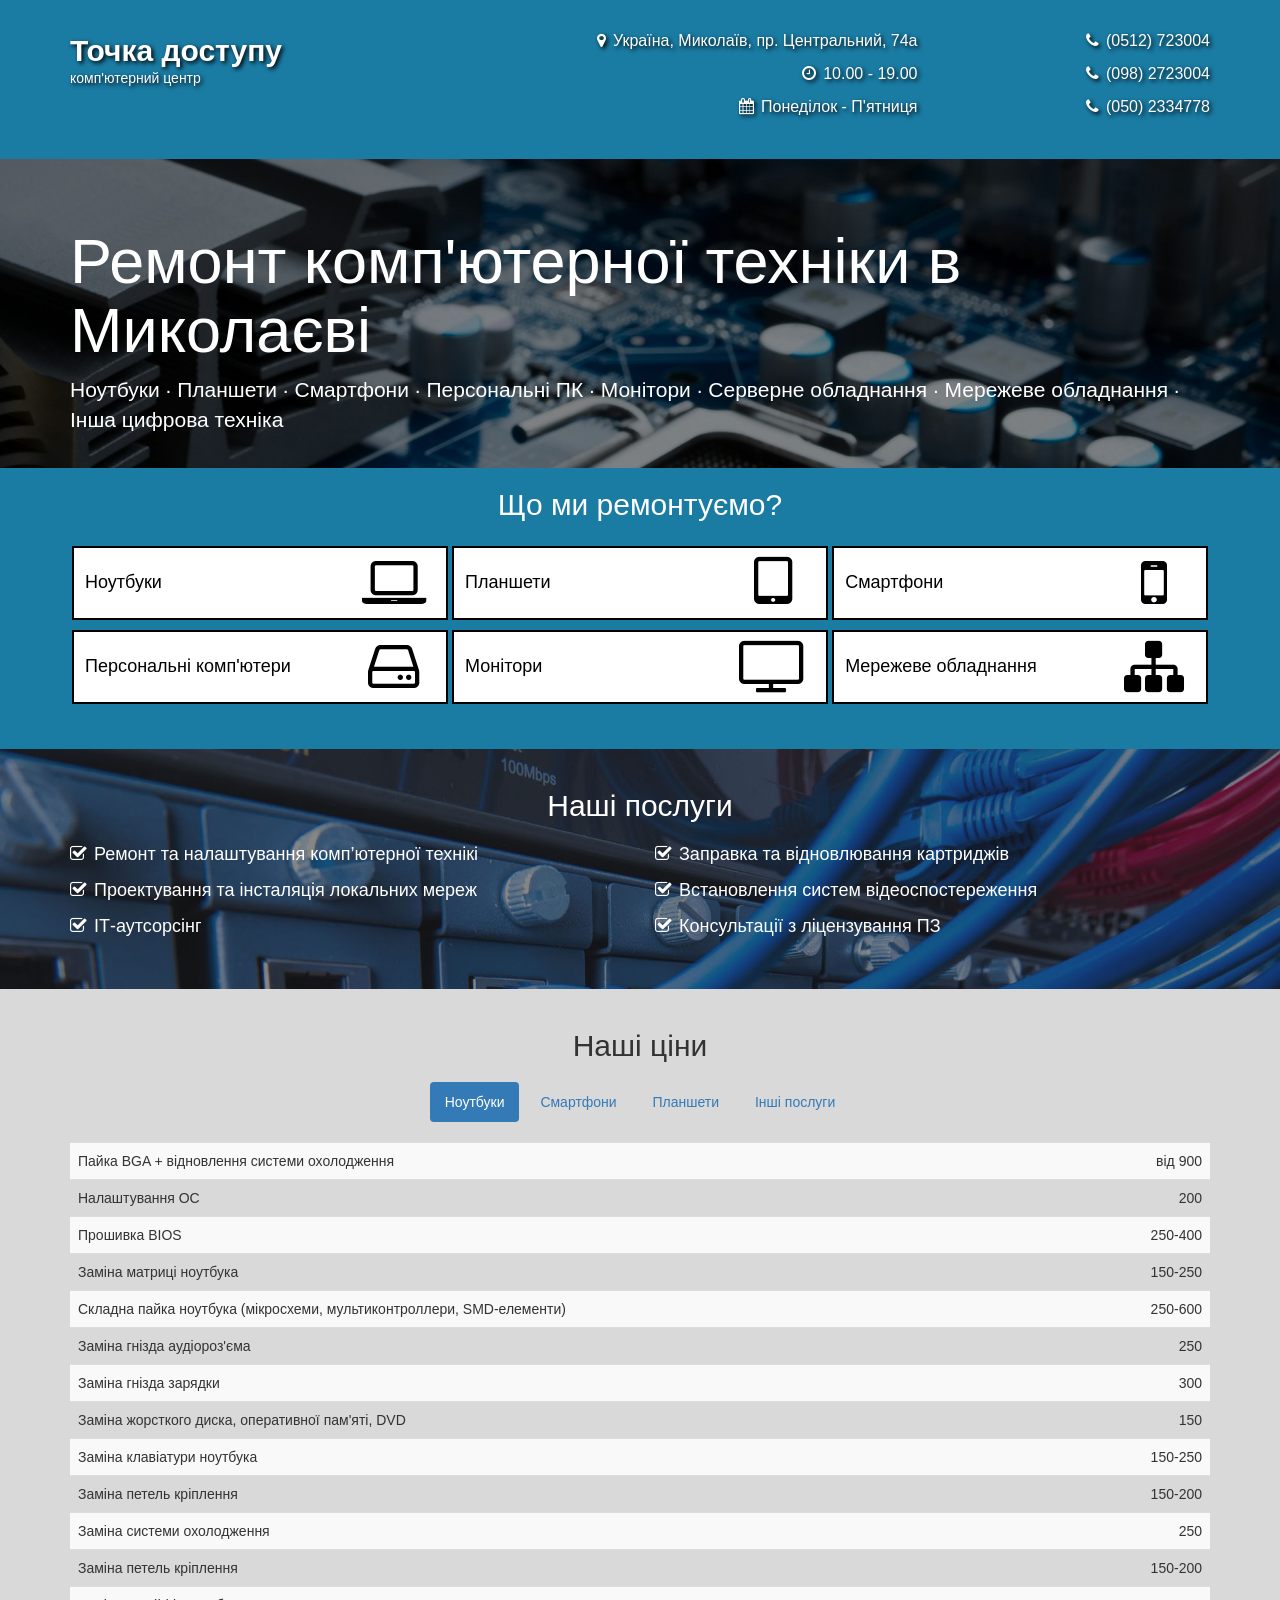
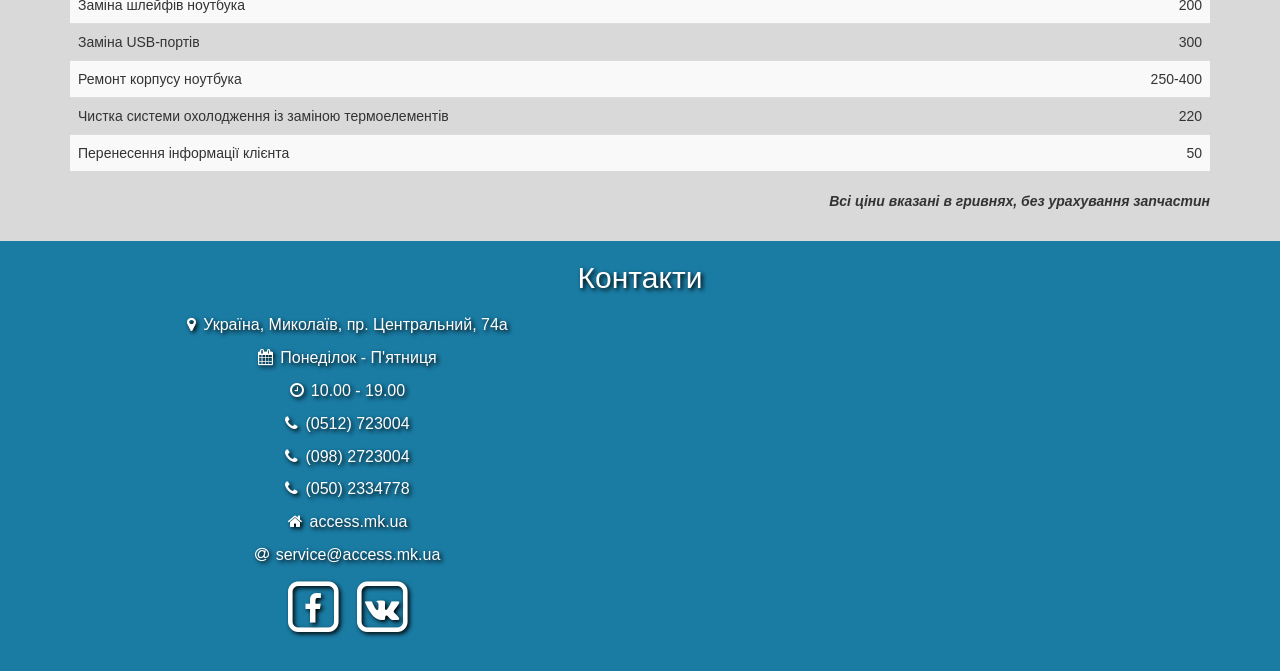
<file: index.html>
<!DOCTYPE html>
<html lang="ru">
<head>
    <meta charset="UTF-8">
    <meta name="viewport" content="width=device-width, initial-scale=1">
    <title>Точка Доступа</title>
    <link href="main.css" rel="stylesheet">
    <link href="css/bootstrap.min.css" rel="stylesheet">
    <link rel="stylesheet" href="css/font-awesome.min.css">
</head>
<body>

<!-- Yandex.Metrika counter -->
<script type="text/javascript">
    (function (d, w, c) {
        (w[c] = w[c] || []).push(function() {
            try {
                w.yaCounter39085550 = new Ya.Metrika({
                    id:39085550,
                    clickmap:true,
                    trackLinks:true,
                    accurateTrackBounce:true,
                    webvisor:true
                });
            } catch(e) { }
        });

        var n = d.getElementsByTagName("script")[0],
                s = d.createElement("script"),
                f = function () { n.parentNode.insertBefore(s, n); };
        s.type = "text/javascript";
        s.async = true;
        s.src = "https://mc.yandex.ru/metrika/watch.js";

        if (w.opera == "[object Opera]") {
            d.addEventListener("DOMContentLoaded", f, false);
        } else { f(); }
    })(document, window, "yandex_metrika_callbacks");
</script>
<noscript><div><img src="https://mc.yandex.ru/watch/39085550" style="position:absolute; left:-9999px;" alt="" /></div></noscript>
<!-- /Yandex.Metrika counter -->

<div class="head">
    <div class="container">
        <div class="row">
            <div class="col-sm-4 head-brand">
                <p class="brandname">Точка доступу</p>
                <p class="second-text">комп'ютерний центр</p>
            </div>
            <div class="col-sm-5 head-adress">
                <p><i class="fa fa-map-marker" aria-hidden="true"></i>Україна, Миколаїв, пр. Центральний, 74a</p>
                <p><i class="fa fa-clock-o" aria-hidden="true"></i>10.00 - 19.00</p>
                <p><i class="fa fa-calendar" aria-hidden="true"></i>Понеділок - П'ятниця</p>
            </div>
            <div class="col-sm-3 head-phones">
                <p><i class="fa fa-phone" aria-hidden="true"></i>(0512) 723004</p>
                <p><i class="fa fa-phone" aria-hidden="true"></i>(098) 2723004</p>
                <p><i class="fa fa-phone" aria-hidden="true"></i>(050) 2334778</p>
            </div>
        </div>
    </div>
</div>

<div class="jumbotron">
    <div class="container">
        <h1>Ремонт комп'ютерної техніки в Миколаєві</h1>
        <p>Ноутбуки ∙ Планшети ∙ Смартфони ∙ Персональні ПК ∙ Монітори ∙ Серверне обладнання ∙ Мережеве обладнання ∙ Інша цифрова техніка</p>
    </div>
</div>

<div class="services1">
    <div class="container">
        <h2>Що ми ремонтуємо?</h2>
        <ul class="buttons">
            <a class="button" href="#price"><li>Ноутбуки</li><i class="fa fa-laptop" aria-hidden="true"></i></a>
            <a class="button" href="#price"><li>Планшети</li><i class="fa fa-tablet" aria-hidden="true"></i></a>
            <a class="button" href="#price"><li>Смартфони</li><i class="fa fa-mobile" aria-hidden="true"></i></a>
            <a class="button" href="#price"><li>Персональні комп'ютери</li><i class="fa fa-hdd-o" aria-hidden="true"></i></a>
            <a class="button" href="#price"><li>Монітори</li><i class="fa fa-television" aria-hidden="true"></i></a>
            <a class="button" href="#price"><li>Мережеве обладнання</li><i class="fa fa-sitemap" aria-hidden="true"></i></a>
        </ul>
    </div>
</div>

<div class="services2">
    <div class="container">
        <h2>Наші послуги</h2>
        <div class="row">
            <div class="col-sm-6">
                <p><i class="fa fa-check-square-o" aria-hidden="true"></i>Ремонт та налаштування комп’ютерної технікі</p>
                <p><i class="fa fa-check-square-o" aria-hidden="true"></i>Проектування та інсталяція локальних мереж</p>
                <p><i class="fa fa-check-square-o" aria-hidden="true"></i>ІТ-аутсорсінг</p>
            </div>
            <div class="col-sm-6">
                <p><i class="fa fa-check-square-o" aria-hidden="true"></i>Заправка та відновлювання картриджів</p>
                <p><i class="fa fa-check-square-o" aria-hidden="true"></i>Встановлення систем відеоспостереження</p>
                <p><i class="fa fa-check-square-o" aria-hidden="true"></i>Консультації з ліцензування ПЗ</p>
            </div>
        </div>

    </div>
</div>

<div class="prices" id="price">
    <div class="container">
        <h2>Наші ціни</h2>
        <ul class="nav nav-pills">
            <li class="active"><a data-toggle="pill" href="#notebooks">Ноутбуки</a></li>
            <li><a data-toggle="tab" href="#smartphones">Смартфони</a></li>
            <li><a data-toggle="tab" href="#tablets">Планшети</a></li>
            <li><a data-toggle="tab" href="#other">Інші послуги</a></li>
        </ul>

        <div class="tab-content">
            <div id="notebooks" class="tab-pane fade in active">
                <table class="table table-striped">
                    <tr>
                        <td>Пайка BGA + відновлення системи охолодження</td>
                        <td>від 900</td>
                    </tr>
                    <tr>
                        <td>Налаштування ОС</td>
                        <td>200</td>
                    </tr>
                    <tr>
                        <td>Прошивка BIOS</td>
                        <td>250-400</td>
                    </tr>
                    <tr>
                        <td>Заміна матриці ноутбука</td>
                        <td>150-250</td>
                    </tr>
                    <tr>
                        <td>Складна пайка ноутбука (мікросхеми, мультиконтроллери, SMD-елементи)</td>
                        <td>250-600</td>
                    </tr>
                    <tr>
                        <td>Заміна гнізда аудіороз'єма</td>
                        <td>250</td>
                    </tr>
                    <tr>
                        <td>Заміна гнізда зарядки</td>
                        <td>300</td>
                    </tr>
                    <tr>
                        <td>Заміна жорсткого диска, оперативної пам'яті, DVD</td>
                        <td>150</td>
                    </tr>
                    <tr>
                        <td>Заміна клавіатури ноутбука</td>
                        <td>150-250</td>
                    </tr>
                    <tr>
                        <td>Заміна петель кріплення</td>
                        <td>150-200</td>
                    </tr>
                    <tr>
                        <td>Заміна системи охолодження</td>
                        <td>250</td>
                    </tr>
                    <tr>
                        <td>Заміна петель кріплення</td>
                        <td>150-200</td>
                    </tr>
                    <tr>
                        <td>Заміна шлейфів ноутбука</td>
                        <td>200</td>
                    </tr>
                    <tr>
                        <td>Заміна USB-портів</td>
                        <td>300</td>
                    </tr>
                    <tr>
                        <td>Ремонт корпусу ноутбука</td>
                        <td>250-400</td>
                    </tr>
                    <tr>
                        <td>Чистка системи охолодження із заміною термоелементів</td>
                        <td>220</td>
                    </tr>
                    <tr>
                        <td>Перенесення інформації клієнта</td>
                        <td>50</td>
                    </tr>
                </table>
            </div>

            <div id="smartphones" class="tab-pane fade">
                <table class="table table-striped">
                    <tr>
                        <td>Заміна сенсорного скла в телефоні (в моделях з модульною системою)</td>
                        <td>500-1000</td>
                    </tr>
                    <tr>
                        <td>Прошивка смартфона</td>
                        <td>200-300</td>
                    </tr>
                    <tr>
                        <td>Заміна АКБ</td>
                        <td>100-200</td>
                    </tr>
                    <tr>
                        <td>Заміна шлейфів, кнопок, деталей смартфона</td>
                        <td>100-250</td>
                    </tr>
                    <tr>
                        <td>Заміна роз'єму живлення</td>
                        <td>150-350</td>
                    </tr>
                    <tr>
                        <td>Заміна модуля телефона</td>
                        <td>200-350</td>
                    </tr>
                    <tr>
                        <td>Заміна корпусу телефона</td>
                        <td>100-300</td>
                    </tr>
                    <tr>
                        <td>Заміна сенсора телефона</td>
                        <td>200-350</td>
                    </tr>
                    <tr>
                        <td>Заміна дисплея телефона</td>
                        <td>200-350</td>
                    </tr>
                    <tr>
                        <td>Заміна мікрофонів, динаміків</td>
                        <td>100-200</td>
                    </tr>
                    <tr>
                        <td>Старт акумулятора телефону</td>
                        <td>100</td>
                    </tr>
                    <tr>
                        <td>Пайка складна телефону</td>
                        <td>200-400</td>
                    </tr>
                </table>
            </div>

            <div id="tablets" class="tab-pane fade">
                <table class="table table-striped">
                    <tr>
                        <td>Заміна модуля планшета</td>
                        <td>250-400</td>
                    </tr>
                    <tr>
                        <td>Заміна дисплея планшета</td>
                        <td>250-400</td>
                    </tr>
                    <tr>
                        <td>Заміна сенсора планшета</td>
                        <td>250-400</td>
                    </tr>
                    <tr>
                        <td>Пайка планшета (складна)</td>
                        <td>200-400</td>
                    </tr>
                    <tr>
                        <td>Старт акумулятора планшета</td>
                        <td>100</td>
                    </tr>
                    <tr>
                        <td>Прошивка планшета</td>
                        <td>200-300</td>
                    </tr>
                    <tr>
                        <td>Заміна роз'єму живлення</td>
                        <td>150-350</td>
                    </tr>
                    <tr>
                        <td>Заміна шлейфів, кнопок, деталей планшета</td>
                        <td>150-250</td>
                    </tr>
                    <tr>
                        <td>Заміна мікрофонів, динаміків</td>
                        <td>150-300</td>
                    </tr>
                    <tr>
                        <td>Заміна корпусу, задньої кришки</td>
                        <td>150-300</td>
                    </tr>
                    <tr>
                        <td>Перепідключення шлейфів</td>
                        <td>100</td>
                    </tr>
                    <tr>
                        <td>Заміна акумулятора</td>
                        <td>150-250</td>
                    </tr>
                </table>
            </div>

            <div id="other" class="tab-pane fade">
                <table class="table table-striped">
                    <tr>
                        <td>Технічне обслуговування ПК (Чистка, заміна термоінтерфейсу)</td>
                        <td>від 100</td>
                    </tr>
                    <tr>
                        <td>Налаштування ОС</td>
                        <td>від 200</td>
                    </tr>
                    <tr>
                        <td>Налаштування серверної ОС</td>
                        <td>від 800</td>
                    </tr>
                    <tr>
                        <td>Налаштування VPN</td>
                        <td>від 600</td>
                    </tr>
                    <tr>
                        <td>Colocation (Колокейшн)</td>
                        <td>від 250/міс</td>
                    </tr>
                    <tr>
                        <td>Налаштування мережевого обладнання</td>
                        <td>від 50</td>
                    </tr>
                    <tr>
                        <td>Заміна комплектуючих в системному блоці</td>
                        <td>100</td>
                    </tr>
                    <tr>
                        <td>Заміна DC-кабеля</td>
                        <td>100</td>
                    </tr>
                    <tr>
                        <td>Перепайка конденсатора/транзистора 1шт. (до 4шт. включно - 100, кожен наступний по 25 грн.)</td>
                        <td>25</td>
                    </tr>
                    <tr>
                        <td>Обжимка LAN-кабеля</td>
                        <td>10</td>
                    </tr>
                </table>
            </div>
        </div>
        <p>Всі ціни вказані в гривнях, без урахування запчастин</p>
    </div>
</div>

<div class="contacts">
    <div class="container">
        <h2>Контакти</h2>
        <div class="row">
            <div class="col-sm-6 contacts-list">
                <p><i class="fa fa-map-marker" aria-hidden="true"></i>Україна, Миколаїв, пр. Центральний, 74a</p>
                <p><i class="fa fa-calendar" aria-hidden="true"></i>Понеділок - П'ятниця</p>
                <p><i class="fa fa-clock-o" aria-hidden="true"></i>10.00 - 19.00</p>
                <p><i class="fa fa-phone" aria-hidden="true"></i>(0512) 723004</p>
                <p><i class="fa fa-phone" aria-hidden="true"></i>(098) 2723004</p>
                <p><i class="fa fa-phone" aria-hidden="true"></i>(050) 2334778</p>
                <p><a href="http://access.mk.ua/"><i class="fa fa-home" aria-hidden="true"></i>access.mk.ua</a></p>
                <p><a href="mailto:service@access.mk.ua"><i class="fa fa-at" aria-hidden="true"></i>service@access.mk.ua</a></p>
                <p>
                    <a href="https://www.facebook.com/%D0%9A%D0%BE%D0%BC%D0%BF%D1%8E%D1%82%D0%B5%D1%80%D0%BD%D0%B8%D0%B9-%D1%86%D0%B5%D0%BD%D1%82%D1%80-%D0%A2%D0%BE%D1%87%D0%BA%D0%B0-%D0%B4%D0%BE%D1%81%D1%82%D1%83%D0%BF%D1%83-1034473183310160/">
                    <span class="fa-stack fa-2x">
                        <i class="fa fa-square-o fa-stack-2x"></i>
                        <i class="fa fa-facebook fa-stack-1x"></i>
                    </span>
                    </a>
                    <a href="https://vk.com/public127046961">
                    <span class="fa-stack fa-2x">
                        <i class="fa fa-square-o fa-stack-2x"></i>
                        <i class="fa fa-vk fa-stack-1x"></i>
                    </span>
                    </a>
                </p>
            </div>
            <div class="col-sm-6">
                <div class="map">
                    <script type="text/javascript" charset="utf-8" async src="https://api-maps.yandex.ru/services/constructor/1.0/js/?sid=W1zNMhnNHrheNbT8zpSdCI3nlTCS369J&amp;width=100%&amp;height=315&amp;lang=ru_RU&amp;sourceType=constructor&amp;scroll=false"></script>
                </div>
            </div>
        </div>

    </div>
</div>

<!-- jQuery (necessary for Bootstrap's JavaScript plugins) -->
<script src="https://ajax.googleapis.com/ajax/libs/jquery/1.11.3/jquery.min.js"></script>
<!-- Include all compiled plugins (below), or include individual files as needed -->
<script src="js/bootstrap.min.js"></script>
</body>
</html>
</file>
<file: main.css>
.head {
    background-color: #1A7BA3;
    color: #ffffff;
    padding-top: 30px;
    padding-bottom: 30px;
    text-shadow: 2px 2px 4px #000000;
}
.head .brandname {
    font-size: 30px;
    font-weight: bold;
    margin-bottom: -5px;
    white-space: nowrap;
}
.head .head-adress,
.head .head-phones {
    text-align: right;
    font-size: 16px;
    /*white-space: nowrap;*/
    /*border-left: 2px solid #d9d9d9;*/
}
i {
    margin-right: 7px;
}
@media screen and (max-width: 768px) {
    .head,
    .head .head-adress,
    .head .head-phones {
        text-align: center;
    }
    .head .head-brand .second-text {
        padding-bottom: 10px;
        border-bottom: 2px solid #d9d9d9;
    }
}
.jumbotron {
    background: url("img/jumbo1.jpg") no-repeat;
    background-size: cover;
    color: #ffffff !important;
    margin-bottom: -30px !important;
}
.services1 {
    padding-bottom: 40px;
    background-color: #1A7BA3;
    color: #ffffff;
}
.services1 h2 {
    text-align: center;
    margin-bottom: 20px;
}
.services1 .buttons {
    list-style: none;
    margin: 0;
    padding: 0;
    text-align:center;
}
.services1 .buttons a {
    float:none;
    display: inline-block;
    text-decoration: none;
    width: 33%;
    margin: 5px auto;
    color: #000000;
    background-color: #ffffff;
    border: 2px solid #000000;
    padding: 5px 10px;
    text-align: center;
    position: relative;
}
.services1 .buttons a li {
    display: inline-block;
    font-size: 18px;
    white-space: nowrap;
    position: absolute;
    top: 50%;
    left: 3%;
    transform: translateY(-50%);
}
.services1 .buttons a i {
    display: inline-block;
    font-size: 60px;
    vertical-align: middle;
    padding-left: 78%;
}
.services1 .buttons a:hover {
    background-color: #343434;
    color: #ffffff;
    border: 2px solid #ffffff;
}
@media screen and (max-width: 768px) {
    .services1 .buttons a {
        width: 100%;
    }
    .services1 .buttons a li{
        font-size: 16px;
    }
    .services1 .buttons a i {
        font-size: 50px;
    }
}
@media screen and (max-width: 992px) and (min-width: 769px) {
    .services1 .buttons a {
        width: 48%;
    }
}
.services2 {
    background: url("img/about.jpg") no-repeat;
    background-size: cover;
    color: #ffffff !important;
    padding-top: 20px;
    padding-bottom: 40px;
}
.services2 h2 {
    margin-bottom: 20px;
    text-align: center;
}
.services2 p {
    font-size: 18px;
}
.prices {
    background-color: #d9d9d9;
    padding-top: 20px;
    padding-bottom: 20px;
}
.prices h2{
    text-align: center;
    margin-bottom: 20px;
}
.prices .nav-pills > li {
    float:none;
    display:inline-block;
    *display:inline; /* ie7 fix */
    zoom:1; /* hasLayout ie7 trigger */
}
.prices .nav-pills {
    text-align:center;
    margin-bottom: 20px;
}
.prices td:nth-child(2) {
    text-align: right;
}
.prices p {
    text-align: right;
    font-style: italic;
    font-weight: bold;
}
.contacts {
    background-color: #1A7BA3;
    color: #ffffff;
    text-align: center;
    font-size: 16px;
    padding-bottom: 20px;
}
.contacts h2 {
    text-align: center;
    margin-bottom: 20px;
    text-shadow: 2px 2px 4px #000000;
}
.contacts .contacts-list {
    text-shadow: 2px 2px 4px #000000;
}
.contacts .map {
    position: relative;
    /*padding-bottom: 75%;
    height: 0; */
    overflow: hidden;
}
.contacts .map script {
    position: absolute;
    top: 0;
    left: 0;
    width: 100% !important;
    height: 100% !important;
}
.contacts .contacts-list p a {
    text-decoration: none;
    color: #ffffff;
}
.contacts .contacts-list p a:hover {
    color: #000000;
    font-weight: bold;
    text-shadow: none;
}
</file>
